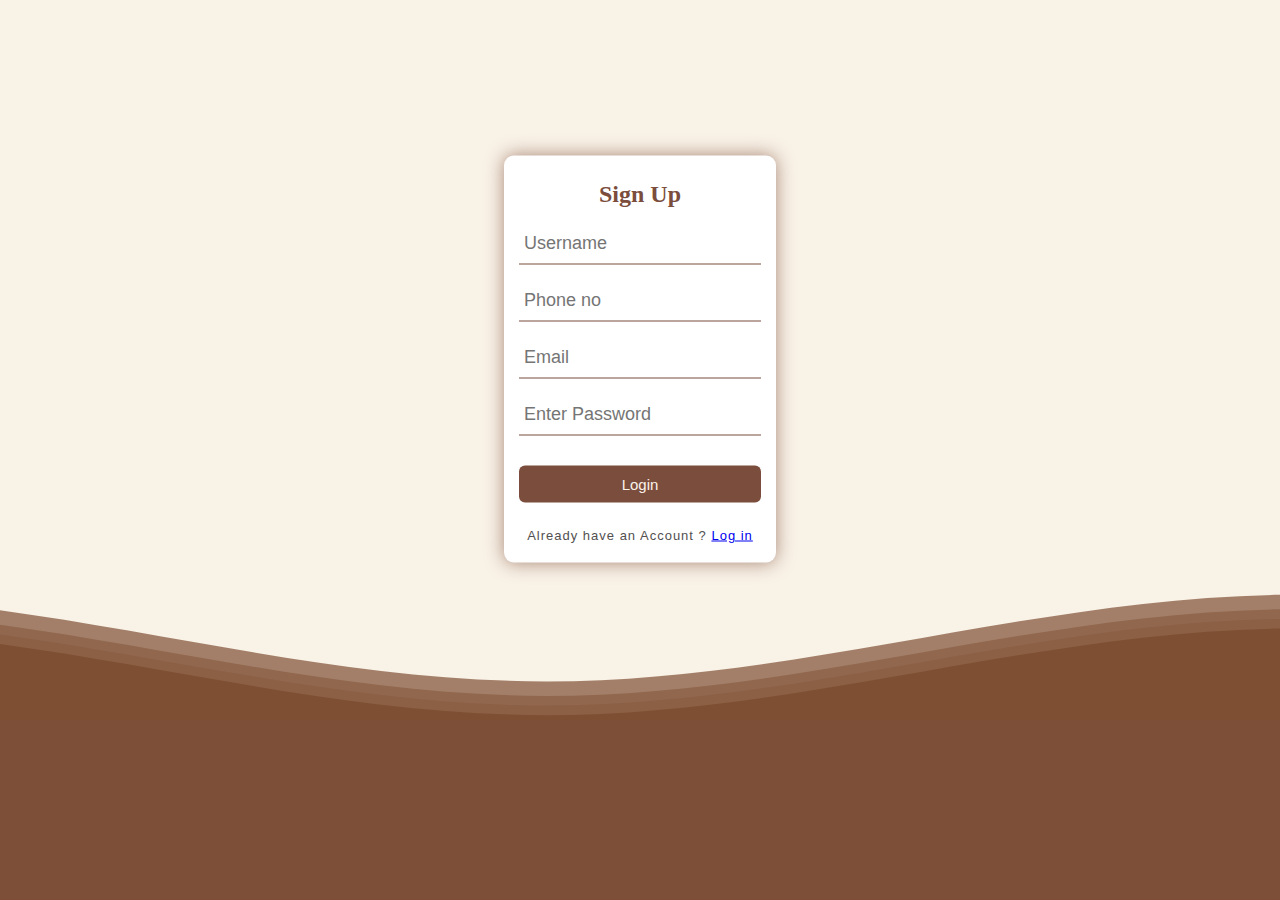
<file: signup.html>
<!DOCTYPE html>
<html lang="en">

<head>
    <meta charset="UTF-8" />
    <meta http-equiv="X-UA-Compatible" content="IE=edge" />
    <meta name="viewport" content="width=device-width, initial-scale=1.0" />
    <title>Document</title>
    <link rel="stylesheet" href="styles/signup.css">
</head>
<style>
</style>

<body>
    <div class="header">

        <div class="inner-header flex">

            <div class="login-box">

                <h2>Sign Up</h2>
                <form action="/action_page.php" method="post">
                    <div class="container">
                        <div class="input-div">
                            <input type="text" placeholder="Username" name="uname" required>
                        </div>
                        <div class="input-div">
                            <input type="tel" placeholder="Phone no" name="uname" required>
                        </div>
                        <div class="input-div">
                            <input type="email" placeholder="Email" name="uname" required>
                        </div>
                        <div class="input-div">
                            <input type="password" placeholder="Enter Password" name="psw" required>
                        </div>
                        <button id="login-btn" type="submit">Login</button>
                        <p class="signintext">Already have an Account ? <a href="login.html">Log in</a></p>
                    </div>
                </form>

            </div>

        </div>

        <div>
            <svg class="waves" xmlns="http://www.w3.org/2000/svg" xmlns:xlink="http://www.w3.org/1999/xlink"
                viewBox="0 24 150 28" preserveAspectRatio="none" shape-rendering="auto">
                <defs>
                    <path id="gentle-wave"
                        d="M-160 44c30 0 58-18 88-18s 58 18 88 18 58-18 88-18 58 18 88 18 v44h-352z" />
                </defs>
                <g class="parallax">
                    <use xlink:href="#gentle-wave" x="48" y="0" fill="rgba(127,79,51,0.7" />
                    <use xlink:href="#gentle-wave" x="48" y="3" fill="rgba(127,79,51,0.5)" />
                    <use xlink:href="#gentle-wave" x="48" y="5" fill="rgba(127,79,51,0.3)" />
                    <use xlink:href="#gentle-wave" x="48" y="7" fill="#7f4f33" />
                </g>
            </svg>
        </div>

    </div>

</body>

</html>
</file>
<file: styles/signup.css>
* {
    margin: 0;
    padding: 0;
    box-sizing: border-box;
}

html,
body {
    position: relative;
    height: 100%;
    margin: 0;
    background-color: #7d4e38;
}

@import url(//fonts.googleapis.com/css?family=Lato:300:400);


h2 {
    color: #7b4d3c;
    font-weight: 800;
    margin-top: 10px;
}

p {
    font-family: 'Lato', sans-serif;
    letter-spacing: 1px;
    font-size: 14px;
    color: #333333;
}

.header {
    position: relative;
    text-align: center;
    background: linear-gradient(60deg, #f9f2e7 0%, #f9f2e7 100%);
    color: white;
}

.logo {
    width: 50px;
    fill: white;
    padding-right: 15px;
    display: inline-block;
    vertical-align: middle;
}

.inner-header {
    height: 65vh;
    width: 100%;
    margin: 0;
    padding: 0;
}

.login-box {
    padding: 15px;
    background: rgb(255 255 255);
    position: absolute;
    left: 50%;
    z-index: 100;
    top: 50%;
    transform: translate(-50%, -50%);
    border-radius: 10px;
    box-shadow: 0px 0px 18px #7b4d3ca3;


}


.input-div {
    margin-top: 15px;
}

.input-div input {
    border: none;
    border-bottom: 1px solid #7b4d3c;
    padding: 10px 5px;
    font-size: 18px;
}

.input-div input:focus {
    outline: none !important;
    border: none;
    border-bottom: 3px solid #7b4d3c;
}

#login-btn {
    padding: 10px 0px;
    background: #7b4d3c;
    width: 100%;
    margin-top: 30px;
    border-radius: 6px;
    border: none;
    font-size: 15px;
    color: #f9f2e9;
}

.signintext {
    font-size: 13px;
    color: #525050;
    margin-top: 25px;
    /* text-align: left; */
    margin-bottom: 5px;
}

.flex {
    /*Flexbox for containers*/
    display: flex;
    justify-content: center;
    align-items: center;
    text-align: center;
}

.waves {
    position: relative;
    width: 100%;
    height: 15vh;
    margin-bottom: -7px;
    /*Fix for safari gap*/
    min-height: 100px;
    max-height: 150px;
}

.content {
    position: relative;
    height: 20vh;
    text-align: center;
    background-color: white;
}

/* Animation */

.parallax>use {
    animation: move-forever 25s cubic-bezier(.55, .5, .45, .5) infinite;
}

.parallax>use:nth-child(1) {
    animation-delay: -2s;
    animation-duration: 7s;
}

.parallax>use:nth-child(2) {
    animation-delay: -3s;
    animation-duration: 10s;
}

.parallax>use:nth-child(3) {
    animation-delay: -4s;
    animation-duration: 13s;
}

.parallax>use:nth-child(4) {
    animation-delay: -5s;
    animation-duration: 20s;
}

label {
    color: #724c3ab8;
}


@keyframes move-forever {
    0% {
        transform: translate3d(-90px, 0, 0);
    }

    100% {
        transform: translate3d(85px, 0, 0);
    }
}

/*Shrinking for mobile*/
@media (max-width: 768px) {
    .waves {
        height: 40px;
        min-height: 40px;
    }

    .content {
        height: 30vh;
    }

    h1 {
        font-size: 24px;
    }
}
</file>
